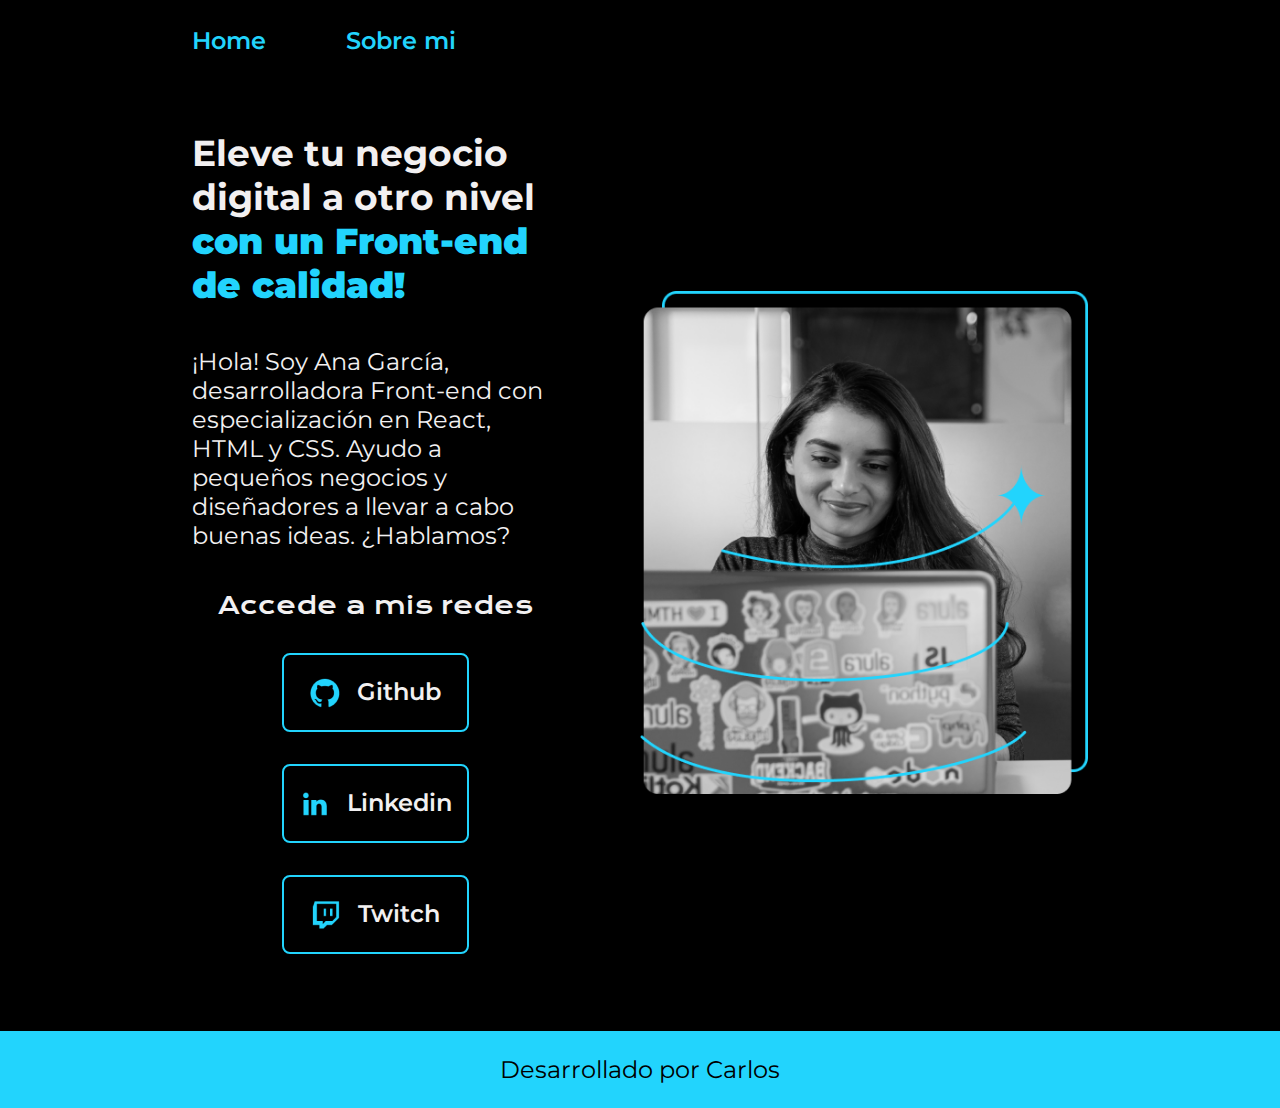
<file: index.html>
<!DOCTYPE html>
<html lang="es-mx">
<head>
    <meta charset="UTF-8"> 
    <meta http-equiv="X-UA-Compatible" content="IE=edge">
    <meta name="viewport" content="width=device-width, initial-scale=1.0">
    <title>Portafolio</title>
    <link rel="stylesheet" href="/style.css">

</head>
<body>
    <header class="header">
        <nav class="header_menu">
            <a class="header_menu_link" href="index.html">Home </a>
            <a class="header_menu_link" href="about.html">Sobre mi </a> <!--Se agrega la nueva pagina creada-->
        </nav>
    </header>
    <main class="presentacion">
        <section class="presentacion__contenido">
            <h1 class="presentacion__contenido__titulo">
                Eleve tu negocio digital a otro nivel 
                <strong class="titulo-destaque">con un Front-end de calidad!
                </strong></h1>
                <p class="presentacion__contenido__texto">¡Hola! Soy Ana García, desarrolladora Front-end con
                    especialización en React, HTML y CSS. Ayudo a pequeños
                    negocios y diseñadores a llevar a cabo buenas ideas.
                    ¿Hablamos?

                </p>
                <div class="presentacion__enlaces">
                    <h2 class="presentacion__enlaces__subtitulo">Accede a mis redes</h2>
                    <a class="presentacion__enlaces__link" href="https://github.com/">
                        <img src="./assets/github.png">
                        Github
                    </a>
                    <a class="presentacion__enlaces__link" href="https://linkedin.com/in/">
                        <img src="./assets/linkedin.png">
                        Linkedin
                    </a>
                    <a class="presentacion__enlaces__link" href="https://twitch.tv/">
                        <img src="./assets/twitch.png">
                        Twitch
                    </a>
                </div>
               
        </section>
            <img class ="presentacion_imagen" src="./assets/Imagen.png" alt="Foto de Ana García desarrolando un proyecto">
    </main>
    <footer class="flooter">
        <p>Desarrollado por Carlos </p>
    </footer>
</body>
</html>
</file>
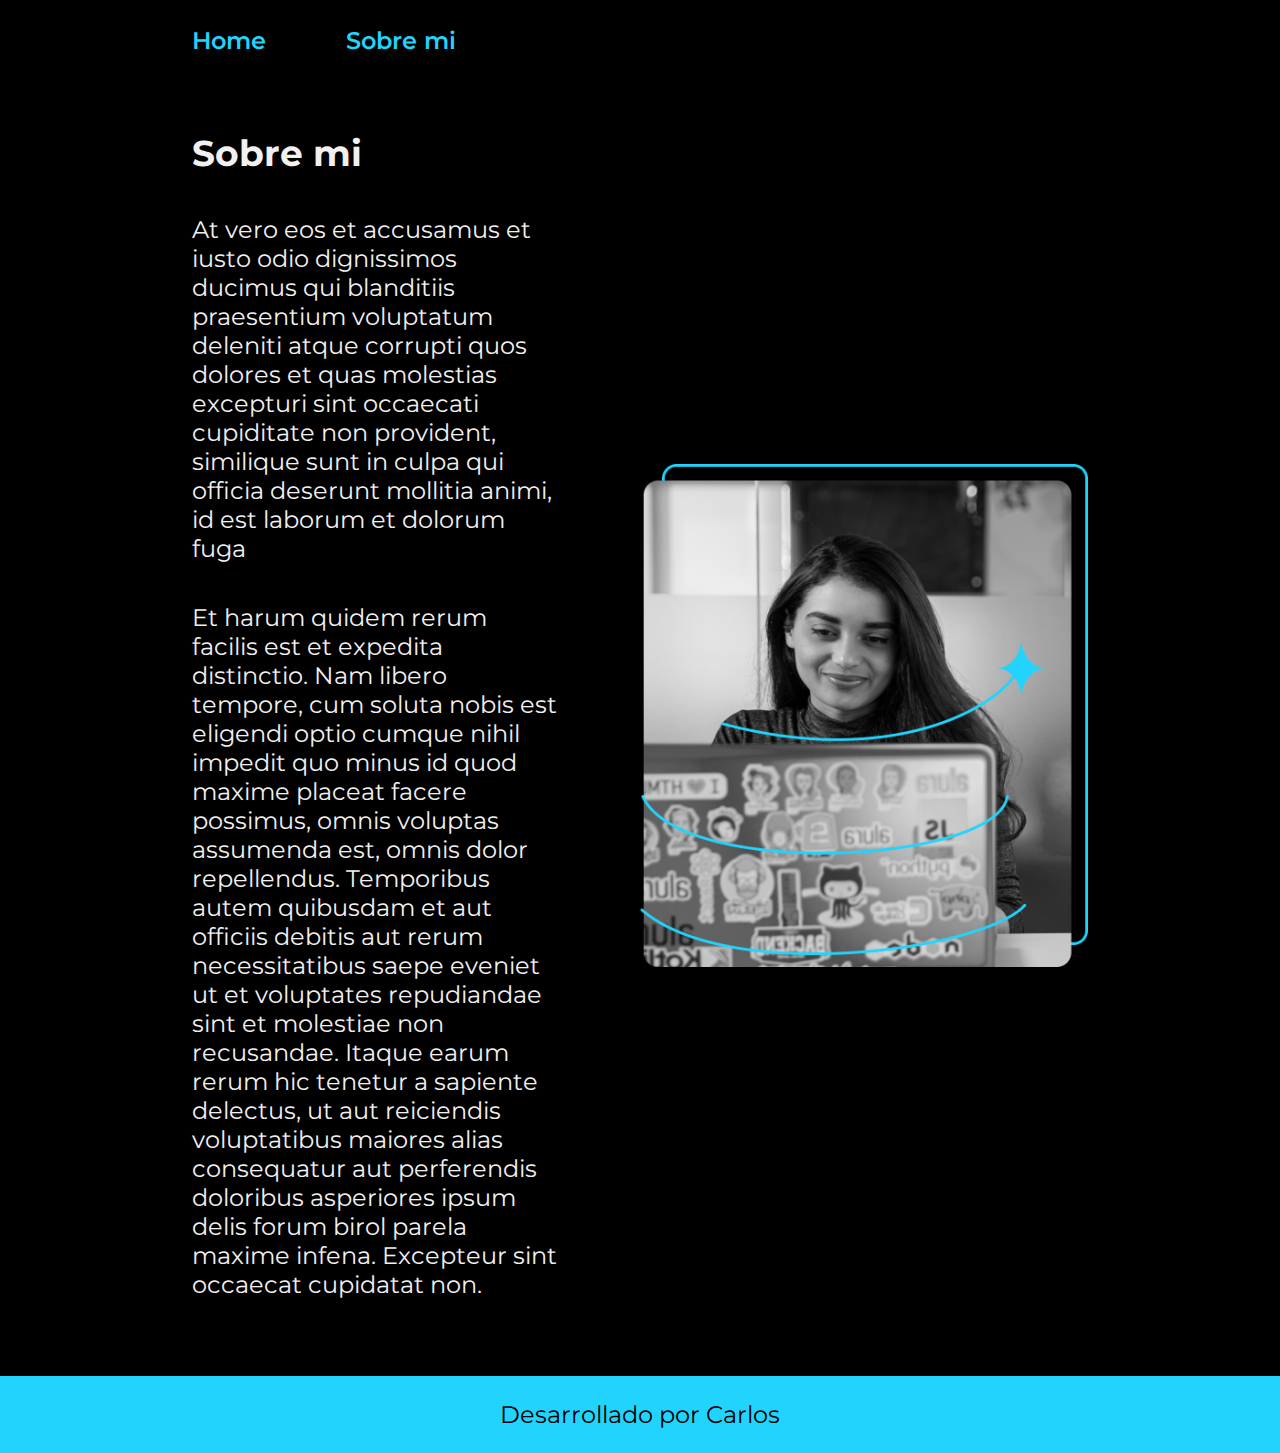
<file: about.html>
<!DOCTYPE html>
<html lang="es-mx">
<head>
    <meta charset="UTF-8">
    <meta name="viewport" content="width=device-width, initial-scale=1.0">
    <title>Sobre mi </title>
    <link rel="stylesheet" href="/style.css">
</head>
<body>
</head>
<body>
    <header class="header">
        <nav class="header_menu">
            <a class="header_menu_link" href="index.html">Home </a>
            <a class="header_menu_link" href="about.html">Sobre mi </a> <!--Se agrega la nueva pagina creada-->
        </nav>
    </header>
    <main class="presentacion"> 
        <section class="presentacion__contenido">
            <h1 class="presentacion__contenido__titulo ">Sobre mi</h1>
            <p class="presentacion__contenido__texto">At vero eos et accusamus et iusto odio dignissimos ducimus qui blanditiis praesentium voluptatum deleniti atque corrupti
               quos dolores et quas molestias excepturi sint occaecati cupiditate non provident, similique sunt in culpa qui officia deserunt
               mollitia animi, id est laborum et dolorum fuga</p>
            <p class="presentacion__contenido__texto">Et harum quidem rerum facilis est et expedita distinctio. Nam libero tempore, cum soluta nobis est eligendi optio cumque nihil
               impedit quo minus id quod maxime placeat facere possimus, omnis voluptas assumenda est, omnis dolor repellendus. Temporibus 
               autem quibusdam et aut officiis debitis aut rerum necessitatibus saepe eveniet ut et voluptates repudiandae sint et molestiae 
               non recusandae. Itaque earum rerum hic tenetur a sapiente delectus, ut aut reiciendis voluptatibus maiores alias consequatur 
               aut perferendis doloribus asperiores ipsum delis forum birol parela maxime infena. Excepteur sint occaecat cupidatat non.</p>

        </section>
        <img class ="presentacion_imagen" src="./assets/Imagen.png" alt="Foto de Ana García desarrolando un proyecto">


    </main>
    <footer class="flooter">
        <p>Desarrollado por Carlos </p>
    </footer>
</body>
</html>
</file>
<file: style.css>
@import url('https://fonts.googleapis.com/css2?family=Krona+One&family=Montserrat:wght@400;600&display=swap');

:root{/*Declaracion de variables*/
    --color-primario :#000000;
    --color-secundario :#f2f0f1;
    --color-terciario : #22D4FD;
    --color-hover:#272727;

    --funte-monstserrat:'Montserrat', sans serif;
    --fuente-krona:  'Krona One', sans-serif;
}
* {
    padding: 0;
    margin:0;
}

body{
   
    box-sizing: border-box;
    background-color:var(--color-primario);
    color: var(--color-secundario);
}
.header{
    padding: 2% 0% 0% 15%;


}
.header_menu{
    display: flex;
    gap: 80px;

}
.header_menu_link{
    font-family: var(--funte-monstserrat);
    font-size:1.5rem;
    font-weight: 600;
    color: var(--color-terciario);
    text-decoration:none ;/*Quita las lineas de o decoracion de las letras*/
}


.presentacion {
    margin: 6% 15%; /* Crea un espacio dentro del elemento*/ 
    display: flex;
    align-items: center;
    justify-content: space-between;
    gap: 82PX;
}

.presentacion__contenido{
    width: 50%;
    display: flex;
    flex-direction: column;
    gap: 40px;
}

.presentacion__contenido__titulo{
    font-size: 2.25rem;
    font-family:var(--funte-monstserrat);
}

.titulo-destaque {
    color: var(--color-terciario) ;
}


.presentacion__contenido__texto{
    font-size: 1.5rem;
    font-family: var(--funte-monstserrat);
}
.presentacion__enlaces{
    display: flex;
    flex-direction: column;
    justify-content: space-between;
    align-items: center;
    gap: 32px;
}

.presentacion__enlaces__subtitulo{
    font-family: var(--fuente-krona);
    font-weight: 400;
    font-size: 1.5rem;
}

.presentacion__enlaces__link{
      /* background-color: #22D4FD; */
      display: flex;
      justify-content: center;
      gap: 16px;
      border: 2px solid #22D4FD;
      width: 50%;
      text-align: center;
      border-radius: 8px;
      font-size: 1.5rem;
      font-weight: 600;
      padding: 21.5px 0;
      text-decoration: none;
      color:var(--color-secundario);
      font-family: var(--funte-monstserrat);
}

.presentacion__enlaces__link:hover{
    background-color: var(--color-hover);

}
.presentacion_imagen{
    width: 50%;
}

.flooter{
    background-color: var(--color-terciario); /* Color de fondo del footer*/
    padding:1.5rem;
    color:var(--color-primario); /*Color de la letra */
    text-align: center;/*Centra el contenido del flooter*/
    font-family:var(--funte-monstserrat); /*Designa el tipo de letra*/
    font-size: 1.5rem;
    font-weight:400 ;

}
@media (max-width: 1200px) {


    .header{
        padding:10%;

    }
    .header_menu{
        justify-content: center;
    }

    .presentacion{
        flex-direction: column-reverse;
        padding: 5%;
    }
    .presentacion__contenido{
        width: auto;/*Siempre se adapta al tamaño de la pantalla */
    }
  }
</file>
